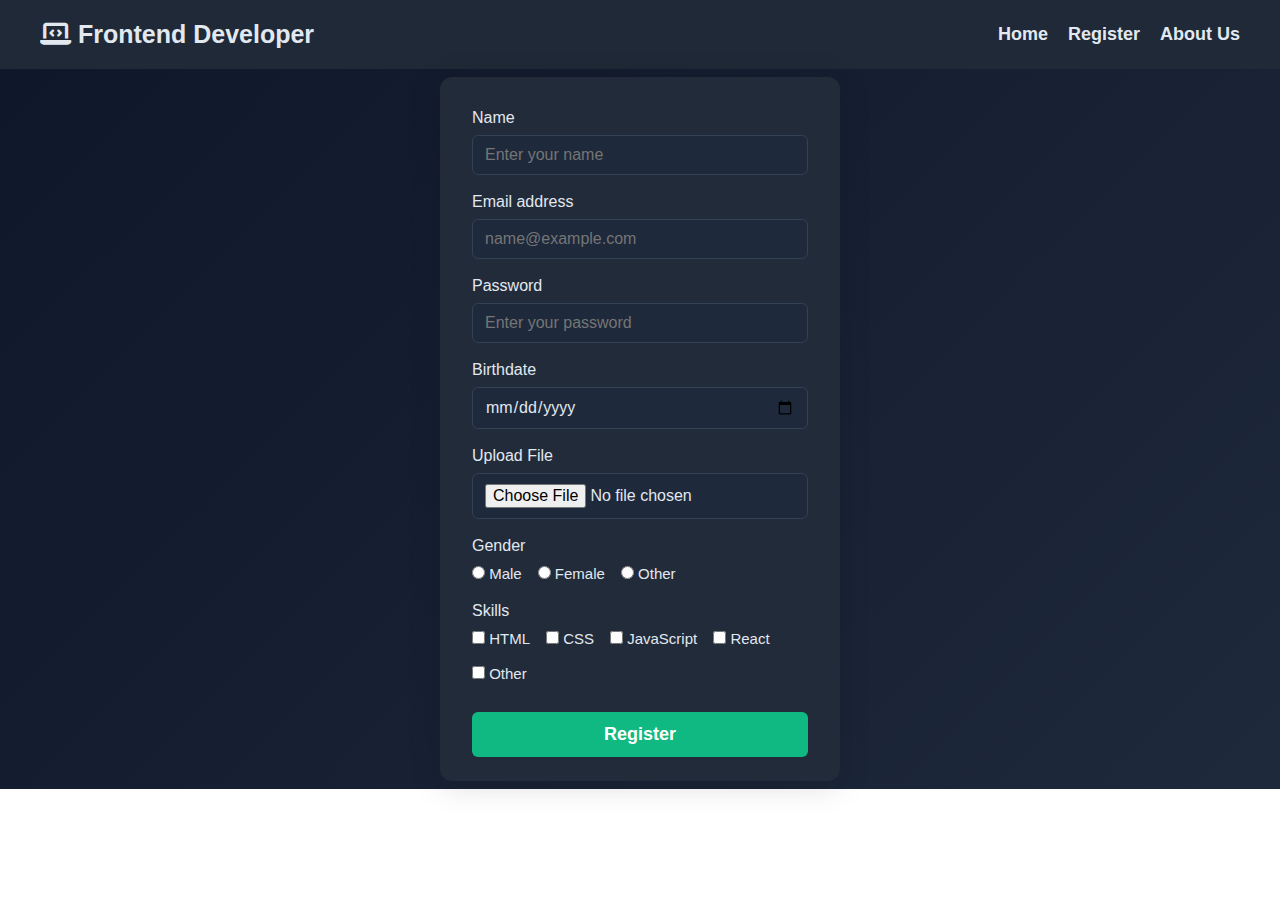
<file: Register/Register.html>
<!DOCTYPE html>
<html lang="en">
<head>
    <meta charset="UTF-8">
    <meta name="viewport" content="width=device-width, initial-scale=1.0">
    <title>Register</title>
    <link rel="stylesheet" href="Register.css">
    <link rel="shortcut icon" href="../img/mobile.png" type="image/x-icon">
    <link rel="stylesheet" href="https://cdnjs.cloudflare.com/ajax/libs/font-awesome/6.4.0/css/all.min.css">

</head>
<body>
    
    <!-- Start Navbar -->
    <header>
        <div class= "nav-bar">
            <div>
                <h1><i class="fa-solid fa-laptop-code"></i> Frontend Developer</h1>
            </div>
            <div>
                <ul>
                    <li><a href="../index.html">Home</a></li>
                    <li><a href="./Register.html">Register</a></li>
                    <li><a href="#">About Us</a></li>
                </ul>
            </div>
        </div>
    </header>
    <!-- End Navbar -->

     <!-- Start Main -->
     <main>
        <div class="main-content">
            <form class="register-form" action="../Submit/Submit.html" method="get">
                <div class="form-group">
                    <label for="name">Name</label>
                    <input type="text" id="name" name="name" class="form-control" placeholder="Enter your name" required>
                </div>
                <div class="form-group">
                    <label for="email">Email address</label>
                    <input type="email" id="email" name="email" class="form-control" placeholder="name@example.com" required>
                </div>
                <div class="form-group">
                    <label for="password">Password</label>
                    <input type="password" id="password" name="password" class="form-control" placeholder="Enter your password" required>
                </div>
                <div class="form-group">
                    <label for="birthdate">Birthdate</label>
                    <input type="date" id="birthdate" name="birthdate" class="form-control" required>
                </div>
                <div class="form-group">
                    <label for="file">Upload File</label>
                    <input type="file" id="file" name="file" class="form-control">
                </div>
                <div class="form-group">
                    <label>Gender</label>
                    <div class="gender-options">
                        <label><input type="radio" name="gender" value="male" required> Male</label>
                        <label><input type="radio" name="gender" value="female"> Female</label>
                        <label><input type="radio" name="gender" value="other"> Other</label>
                    </div>
                </div>
                <div class="form-group">
                    <label>Skills</label>
                    <div class="skills-options">
                        <label><input type="checkbox" name="skills" value="html"> HTML</label>
                        <label><input type="checkbox" name="skills" value="css"> CSS</label>
                        <label><input type="checkbox" name="skills" value="js"> JavaScript</label>
                        <label><input type="checkbox" name="skills" value="react"> React</label>
                        <label><input type="checkbox" name="skills" value="other"> Other</label>
                    </div>
                </div>
                <button type="submit" class="submit-btn" href="../Submit/Submit.html">Register</button>
            </form>
        </div>
     </main>
</body>
</html>
</file>
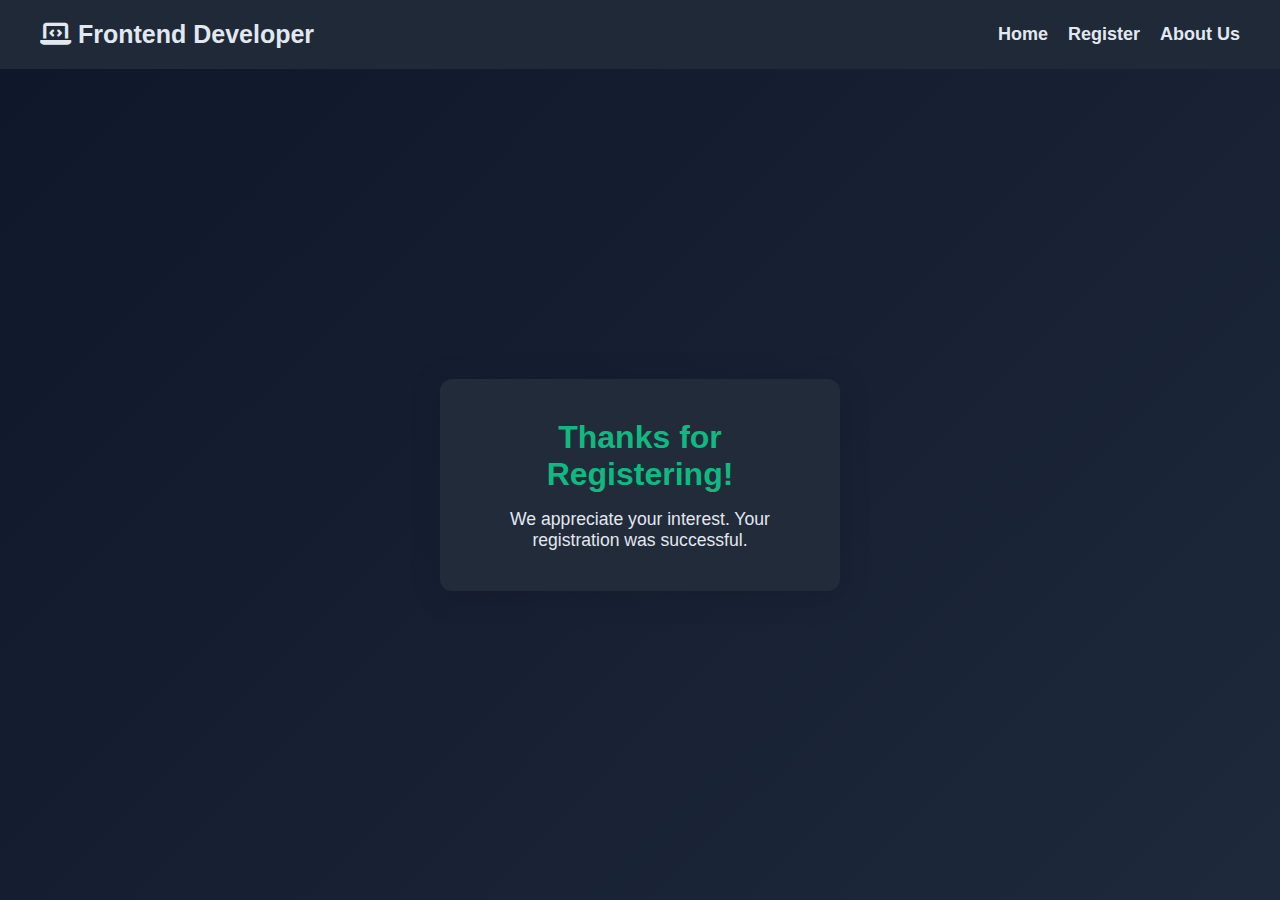
<file: Submit/Submit.html>
<!DOCTYPE html>
<html lang="en">
<head>
    <meta charset="UTF-8">
    <meta name="viewport" content="width=device-width, initial-scale=1.0">
    <title>Registering</title>
    <link rel="stylesheet" href="Submit.css">
    <link rel="shortcut icon" href="../img/mobile.png" type="image/x-icon">
    <link rel="stylesheet" href="https://cdnjs.cloudflare.com/ajax/libs/font-awesome/6.4.0/css/all.min.css">
</head>
<body>
    <!-- Start Navbar -->
    <header>
        <div class="nav-bar">
            <div>
                <h1><i class="fa-solid fa-laptop-code"></i> Frontend Developer</h1>
            </div>
            <div>
                <ul>
                    <li><a href="../index.html">Home</a></li>
                    <li><a href="../Register/Register.html">Register</a></li>
                    <li><a href="#">About Us</a></li>
                </ul>
            </div>
        </div>
    </header>
    <!-- End Navbar -->
    <!-- Start Main -->
    <main>
        <div class="main-content">
            <div class="thanks-message">
                <h2>Thanks for Registering!</h2>
                <p>We appreciate your interest. Your registration was successful.</p>
            </div>
        </div>
    </main>
</body>
</html>
</file>
<file: Register/Register.css>
* {
    margin: 0;
    padding: 0;
    box-sizing: border-box;
    font-family: 'Poppins', sans-serif;
  }
  
  html, body {
    height: 100%;
  }
  
  body {
    display: flex;
    flex-direction: column;
  }
  
  /* Navbar */
  .nav-bar {
    display: flex;
    justify-content: space-between;
    align-items: center;
    background-color: #1f2937;
    padding: 20px 40px;
    color: #e2e8f0;
  }
  
  .nav-bar h1 {
    font-size: 25px;
    font-weight: 600;
  }
  
  .nav-bar ul {
    display: flex;
    list-style: none;
    gap: 20px;
  }
  
  .nav-bar ul li a {
    text-decoration: none;
    color: #e2e8f0;
    font-weight: 600;
    font-size: 18px;
    transition: color 0.3s ease;
  }
  
  .nav-bar ul li a:hover {
    color: #10b981;
  }
  
  /* Registration Form Styles */
.main-content {
  display: flex;
  justify-content: center;
  align-items: center;
  min-height: 80vh;
  background: linear-gradient(135deg, #0f172a, #1e293b);
}

.register-form {
  background: #222b3a;
  padding: 32px 32px 24px 32px;
  border-radius: 12px;
  box-shadow: 0 4px 32px rgba(0,0,0,0.15);
  width: 100%;
  max-width: 400px;
  color: #e2e8f0;
  display: flex;
  flex-direction: column;
  gap: 18px;
}

.form-group {
  display: flex;
  flex-direction: column;
  gap: 6px;
}

.form-group label {
  font-weight: 500;
  margin-bottom: 2px;
}

.form-control {
  padding: 10px 12px;
  border: 1px solid #334155;
  border-radius: 6px;
  background: #1e293b;
  color: #e2e8f0;
  font-size: 16px;
  outline: none;
  transition: border 0.2s;
}

.form-control:focus {
  border: 1.5px solid #10b981;
}

.gender-options, .skills-options {
  display: flex;
  gap: 16px;
  flex-wrap: wrap;
  margin-top: 2px;
}

.gender-options label, .skills-options label {
  font-weight: 400;
  font-size: 15px;
  cursor: pointer;
}

.submit-btn {
  margin-top: 10px;
  padding: 12px 0;
  background: #10b981;
  color: #fff;
  border: none;
  border-radius: 6px;
  font-size: 18px;
  font-weight: 600;
  cursor: pointer;
  transition: background 0.2s;
}

.submit-btn:hover {
  background: #059669;
}
</file>
<file: Submit/Submit.css>
* {
  margin: 0;
  padding: 0;
  box-sizing: border-box;
  font-family: 'Poppins', sans-serif;
}

html, body {
  height: 100%;
}

body {
  display: flex;
  flex-direction: column;
}

/* Navbar */
.nav-bar {
  display: flex;
  justify-content: space-between;
  align-items: center;
  background-color: #1f2937;
  padding: 20px 40px;
  color: #e2e8f0;
}

.nav-bar h1 {
  font-size: 25px;
  font-weight: 600;
}

.nav-bar ul {
  display: flex;
  list-style: none;
  gap: 20px;
}

.nav-bar ul li a {
  text-decoration: none;
  color: #e2e8f0;
  font-weight: 600;
  font-size: 18px;
  transition: color 0.3s ease;
}

.nav-bar ul li a:hover {
  color: #10b981;
}

/* Main */
main {
  flex: 1;
  background: linear-gradient(135deg, #0f172a, #1e293b);
  display: flex;
  align-items: center;
  justify-content: center;
  padding: 5px 150px;
  color: white;
}

.main-content {
  display: flex;
  justify-content: center;
  align-items: center;
  min-height: 80vh;
  max-width: 1200px;
  width: 100%;
}

.thanks-message {
  background: #222b3a;
  padding: 40px 32px;
  border-radius: 12px;
  box-shadow: 0 4px 32px rgba(0,0,0,0.15);
  color: #e2e8f0;
  text-align: center;
  width: 100%;
  max-width: 400px;
  margin: 0 auto;
}

.thanks-message h2 {
  font-size: 2rem;
  margin-bottom: 16px;
  color: #10b981;
}

.thanks-message p {
  font-size: 1.1rem;
  color: #e2e8f0;
}
</file>
